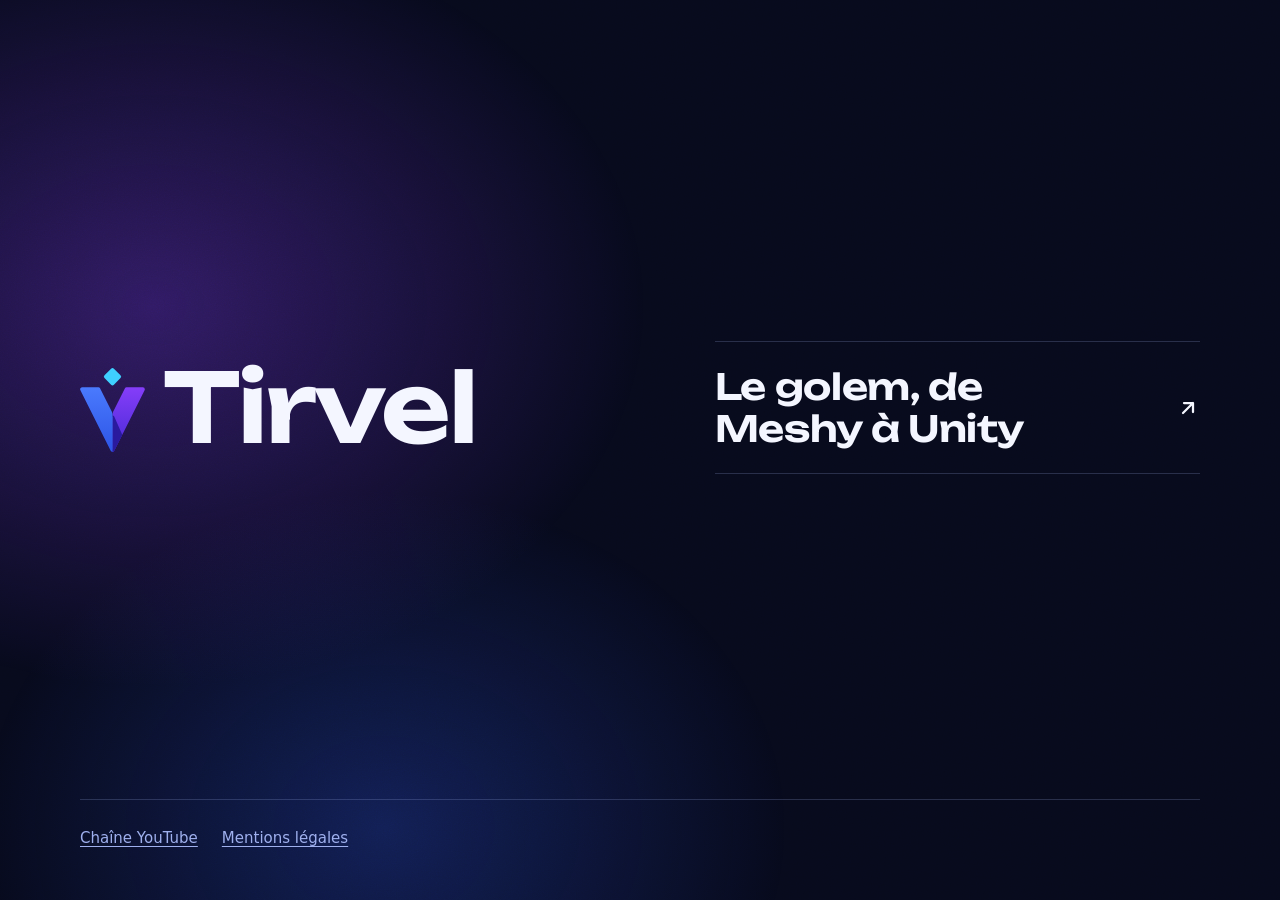
<file: index.html>
<!doctype html>
<html lang="fr">
<head>
  <meta charset="utf-8">
  <meta name="viewport" content="width=device-width, initial-scale=1">
  <title>Tirvel</title>
  <meta name="description" content="Je suis dev, et je construis des projets avec l’IA : des apps, des agents, des jeux vidéo. Le code de chaque vidéo est gratuit.">
  <meta property="og:title" content="Tirvel">
  <meta property="og:description" content="Je suis dev, et je construis des projets avec l’IA. Le code de chaque vidéo est gratuit.">
  <meta property="og:url" content="https://tirvel.com/">
  <meta name="theme-color" content="#070a1c">
  <link rel="icon" href="/logo.svg" type="image/svg+xml">
  <link rel="preload" href="/fonts/unbounded.woff2" as="font" type="font/woff2" crossorigin>
  <link rel="stylesheet" href="/style.css">
</head>
<body class="accueil">
  <div class="page">
    <main>
      <h1 class="titre-marque"><img src="/logo.svg" alt="" width="56" height="56">Tirvel</h1>

      <ul class="videos" aria-label="Vidéos">
        <li><a href="https://github.com/tirvel/golem" target="_blank" rel="noopener">Le golem, de Meshy à Unity</a></li>
      </ul>
    </main>

    <footer>
      <a href="https://www.youtube.com/@tirvel" target="_blank" rel="noopener">Chaîne YouTube</a>
      <a href="/mentions-legales/">Mentions légales</a>
    </footer>
  </div>
</body>
</html>
</file>
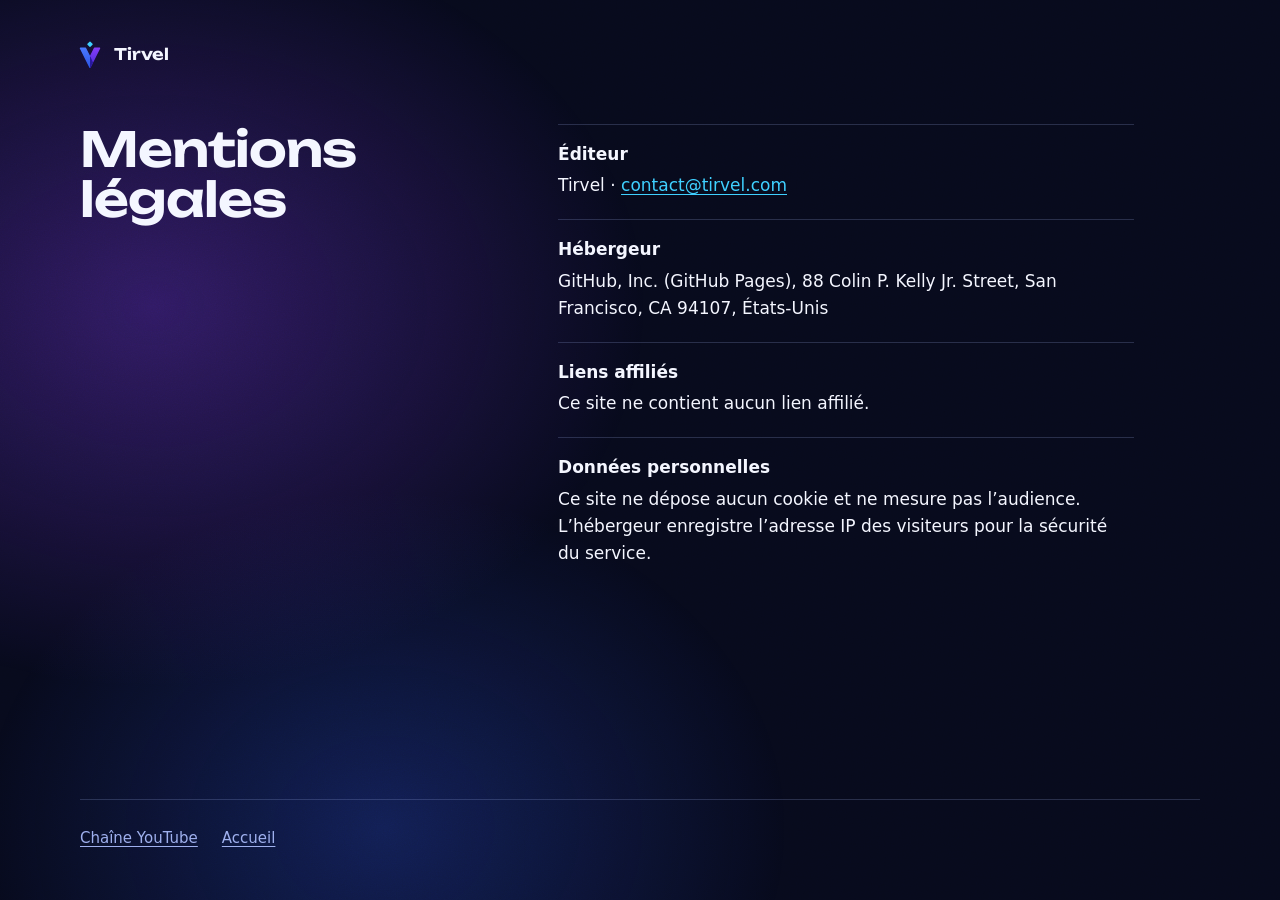
<file: mentions-legales/index.html>
<!doctype html>
<html lang="fr">
<head>
  <meta charset="utf-8">
  <meta name="viewport" content="width=device-width, initial-scale=1">
  <title>Mentions légales · Tirvel</title>
  <meta name="robots" content="noindex">
  <meta name="theme-color" content="#070a1c">
  <link rel="icon" href="/logo.svg" type="image/svg+xml">
  <link rel="preload" href="/fonts/unbounded.woff2" as="font" type="font/woff2" crossorigin>
  <link rel="stylesheet" href="/style.css">
</head>
<body class="mentions">
  <div class="page">
    <a class="marque" href="/"><img src="/logo.svg" alt="" width="32" height="32">Tirvel</a>

    <main>
      <h1>Mentions légales</h1>
      <dl>
        <dt>Éditeur</dt>
        <dd>Tirvel · <a href="mailto:contact@tirvel.com">contact@tirvel.com</a></dd>
        <dt>Hébergeur</dt>
        <dd>GitHub, Inc. (GitHub Pages), 88 Colin P. Kelly Jr. Street, San Francisco, CA 94107, États-Unis</dd>
        <dt>Liens affiliés</dt>
        <dd>Ce site ne contient aucun lien affilié.</dd>
        <dt>Données personnelles</dt>
        <dd>Ce site ne dépose aucun cookie et ne mesure pas l’audience. L’hébergeur enregistre l’adresse IP des visiteurs pour la sécurité du service.</dd>
      </dl>
    </main>

    <footer>
      <a href="https://www.youtube.com/@tirvel" target="_blank" rel="noopener">Chaîne YouTube</a>
      <a href="/">Accueil</a>
    </footer>
  </div>
</body>
</html>
</file>
<file: style.css>
@font-face {
  font-family: "Unbounded";
  src: url("/fonts/unbounded.woff2") format("woff2");
  font-weight: 200 900;
  font-display: swap;
}

:root {
  --bg: #070a1c;
  --line: rgba(159, 176, 238, 0.22);
  --text: #f4f6ff;
  --muted: #9fb0ee;
  --blue: #2f57e8;
  --blue-hover: #3d6bff;
  --cyan: #3fd0ff;
  color-scheme: dark;
  scrollbar-color: #2a3466 var(--bg);
}

* { box-sizing: border-box; }

html { -webkit-text-size-adjust: 100%; }

body {
  margin: 0;
  background: var(--bg);
  color: var(--text);
  font: 400 1.0625rem/1.6 system-ui, -apple-system, "Segoe UI", Roboto, sans-serif;
}

::selection { background: var(--blue-hover); color: #fff; }

a { color: var(--cyan); text-underline-offset: 0.2em; }

:focus-visible { outline: 2px solid var(--cyan); outline-offset: 3px; border-radius: 4px; }

/* Fond de toutes les pages : dégradé flou et granuleux aux couleurs du logo. */
body::before,
body::after { content: ""; position: fixed; inset: 0; z-index: -1; pointer-events: none; }

body::before {
  background:
    radial-gradient(28rem 22rem at 8% 6%, rgba(138, 63, 252, 0.34), transparent 70%),
    radial-gradient(30rem 24rem at -6% 48%, rgba(47, 87, 232, 0.3), transparent 70%);
}

body::after {
  opacity: 0.16;
  mix-blend-mode: overlay;
  background: url("data:image/svg+xml,%3Csvg xmlns='http://www.w3.org/2000/svg' width='180' height='180'%3E%3Cfilter id='n'%3E%3CfeTurbulence type='fractalNoise' baseFrequency='.85' numOctaves='2' stitchTiles='stitch'/%3E%3C/filter%3E%3Crect width='100%25' height='100%25' filter='url(%23n)'/%3E%3C/svg%3E");
}

.page {
  max-width: 38rem;
  margin: 0 auto;
  padding: 1.25rem 1.25rem 2.5rem;
  min-height: 100vh;
  display: flex;
  flex-direction: column;
}

.marque {
  display: inline-flex;
  align-items: center;
  gap: 0.5rem;
  min-height: 44px;
  color: var(--text);
  text-decoration: none;
  font: 600 1rem/1 "Unbounded", system-ui, sans-serif;
  align-self: flex-start;
}

/* Le V occupe 64 % de la largeur du logo : marge négative pour l'aligner sur le texte dessous. */
.marque img { width: 32px; height: 32px; margin-left: -0.375rem; }

main { flex: 1; padding-top: 1.75rem; }

h1 {
  font: 600 clamp(1.75rem, 7vw, 2.5rem)/1.2 "Unbounded", system-ui, sans-serif;
  letter-spacing: -0.01em;
  text-wrap: balance;
  margin: 0;
}

/* Accueil : le nom en grand, puis les vidéos en lignes. */
.titre-marque { display: flex; align-items: center; font-size: clamp(2.75rem, 13vw, 3.5rem); line-height: 1; letter-spacing: -0.025em; }

.titre-marque img { width: 1.05em; height: 1.05em; margin-left: -0.19em; }

.videos { list-style: none; margin: 2.5rem 0 0; padding: 0; border-top: 1px solid var(--line); }

.videos a {
  display: grid;
  grid-template-columns: 1fr auto;
  column-gap: 1rem;
  align-items: center;
  min-height: 44px;
  padding: 1.25rem 0;
  border-bottom: 1px solid var(--line);
  color: var(--text);
  text-decoration: none;
  font: 600 1.5rem/1.15 "Unbounded", system-ui, sans-serif;
  letter-spacing: -0.01em;
  text-wrap: balance;
  transition: border-color 0.15s ease-out;
}

.videos a:hover, .videos a:active { border-bottom-color: var(--muted); }

/* Flèche sortante : chaque vidéo mène à son dépôt GitHub. */
.videos a::after {
  content: "";
  width: 1.5rem;
  height: 1.5rem;
  background: currentColor;
  -webkit-mask: url("data:image/svg+xml,%3Csvg xmlns='http://www.w3.org/2000/svg' viewBox='0 0 24 24' fill='none' stroke='black' stroke-width='2.25' stroke-linecap='round' stroke-linejoin='round'%3E%3Cpath d='M7 17 17 7M8 7h9v9'/%3E%3C/svg%3E") center / contain no-repeat;
  mask: url("data:image/svg+xml,%3Csvg xmlns='http://www.w3.org/2000/svg' viewBox='0 0 24 24' fill='none' stroke='black' stroke-width='2.25' stroke-linecap='round' stroke-linejoin='round'%3E%3Cpath d='M7 17 17 7M8 7h9v9'/%3E%3C/svg%3E") center / contain no-repeat;
  transition: transform 0.15s ease-out;
}

.videos a:hover::after { transform: translate(2px, -2px); }

/* Mentions légales : une rubrique par ligne, séparées d'un filet. */
dl { margin: 1.5rem 0 0; }

dt { font-weight: 600; padding-top: 1rem; border-top: 1px solid var(--line); }

dd { margin: 0.25rem 0 1.25rem; }

/* Zone de toucher de 44 px sans décaler la ligne. */
dd a { padding: 0.6875rem 0; }

dd:last-child { margin-bottom: 0; }

footer {
  border-top: 1px solid var(--line);
  padding-top: 1rem;
  display: flex;
  flex-wrap: wrap;
  gap: 0 1.5rem;
  font-size: 0.9375rem;
}

footer a { color: var(--muted); display: inline-flex; align-items: center; min-height: 44px; transition: color 0.15s ease-out; }

footer a:hover { color: var(--text); }

/* Bureau : toute la largeur, le titre à gauche en grand, le contenu à droite. */
@media (min-width: 960px) {
  .page { max-width: 76rem; padding: 2rem 3rem 2.5rem; }

  main {
    display: grid;
    grid-template-columns: minmax(0, 1.15fr) minmax(0, 1fr);
    column-gap: clamp(3rem, 6vw, 6rem);
    align-items: center;
    padding: 2rem 0 3rem;
  }

  body::before {
    background:
      radial-gradient(44rem 34rem at 12% 34%, rgba(138, 63, 252, 0.32), transparent 70%),
      radial-gradient(36rem 30rem at 30% 92%, rgba(47, 87, 232, 0.28), transparent 70%);
  }

  .titre-marque { font-size: clamp(4.5rem, 8vw, 6rem); }

  /* Le nom et les vidéos se font face, centrés sur la hauteur. */
  .accueil main { align-content: center; }

  .videos { margin-top: 0; }

  .videos a { font-size: 2.25rem; padding: 1.5rem 0; }

  .mentions main { grid-template-columns: minmax(0, 1fr) minmax(0, 1.6fr); align-items: start; padding-top: 3rem; }

  .mentions h1 { font-size: 3rem; line-height: 1.05; letter-spacing: -0.02em; }

  .mentions dl { margin-top: 0; max-width: 36rem; }
}

@media (prefers-reduced-motion: reduce) {
  .videos a, .videos a::after, footer a { transition: none; }
}
</file>
